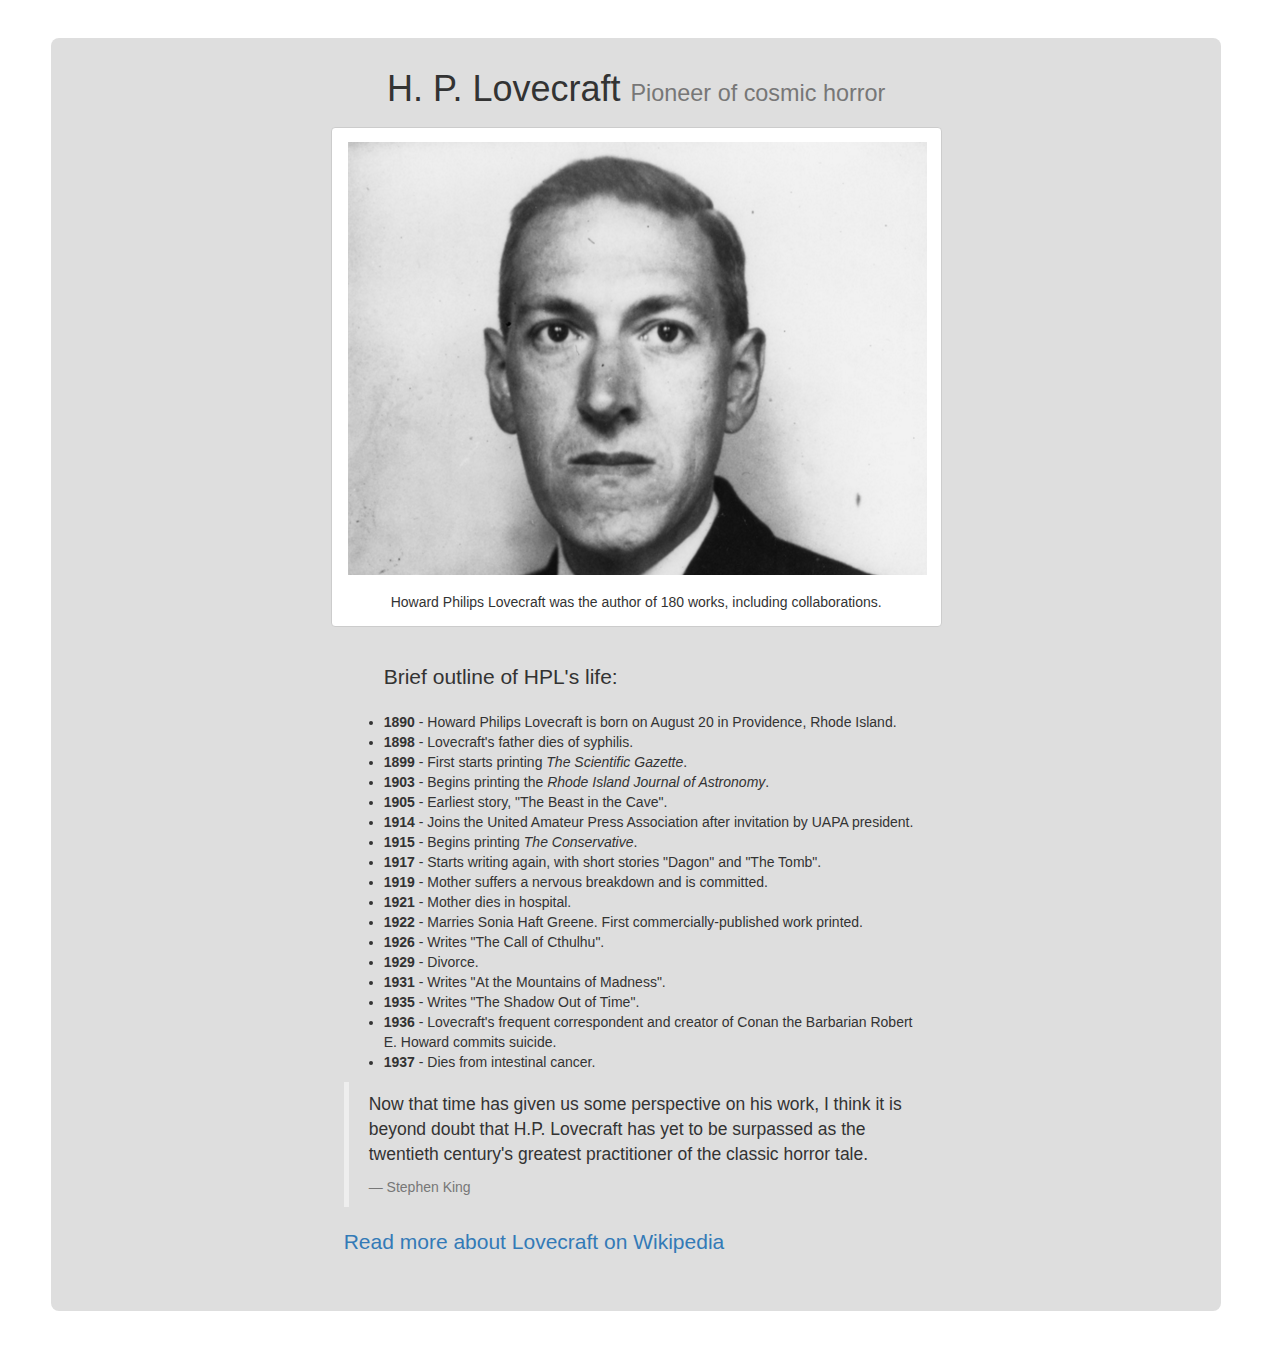
<file: tribute_page/index.html>
<!DOCTYPE html>
<html lang="en">
<head>
  <meta charset="UTF-8">
  <link rel="stylesheet" href="https://maxcdn.bootstrapcdn.com/bootstrap/3.3.6/css/bootstrap.min.css" />
  <link rel="stylesheet" href="styles.css" />
  <title>H.P. Lovecraft</title>
</head>
<body>
    <div class="container">
        <div class="row">
            <h1>H. P. Lovecraft
             <small>Pioneer of cosmic horror</small></h1>
            <div class="text-center">
                <figure>
                    <img src="lovecraft.png" class="img-responsive" id="portrait" alt="H.P. Lovecraft" />
                    <figcaption>Howard Philips Lovecraft was the author of 180 works, including collaborations.</figcaption>
                </figure>
            </div>
            <div class="row info">
                <ul>
                    <p class="lead">Brief outline of HPL's life:</p>
                    <li><b>1890</b> - Howard Philips Lovecraft is born on August 20 in Providence, Rhode Island.</li>
                    <li><b>1898</b> - Lovecraft's father dies of syphilis.</li>
                    <li><b>1899</b> - First starts printing <i>The Scientific Gazette</i>.</li>
                    <li><b>1903</b> - Begins printing the <i>Rhode Island Journal of Astronomy</i>.</li>
                    <li><b>1905</b> - Earliest story, "The Beast in the Cave".</li>
                    <li><b>1914</b> - Joins the United Amateur Press Association after invitation by UAPA president.</li>
                    <li><b>1915</b> - Begins printing <i>The Conservative</i>.</li>
                    <li><b>1917</b> - Starts writing again, with short stories "Dagon" and "The Tomb".</li>
                    <li><b>1919</b> - Mother suffers a nervous breakdown and is committed.</li>
                    <li><b>1921</b> - Mother dies in hospital.</li>
                    <li><b>1922</b> - Marries Sonia Haft Greene. First commercially-published work printed.</li>
                    <li><b>1926</b> - Writes "The Call of Cthulhu".</li>
                    <li><b>1929</b> - Divorce.</li>
                    <li><b>1931</b> - Writes "At the Mountains of Madness".</li>
                    <li><b>1935</b> - Writes "The Shadow Out of Time".</li>
                    <li><b>1936</b> - Lovecraft's frequent correspondent and creator of Conan the Barbarian Robert E. Howard commits suicide.</li>
                    <li><b>1937</b> - Dies from intestinal cancer.</li>
                </ul>
                <blockquote>
                    <p>Now that time has given us some perspective on his work, I think it is beyond doubt that H.P. Lovecraft has yet to be surpassed as the twentieth century's greatest practitioner of the classic horror tale.</p>
                    <footer>Stephen King</footer>
                </blockquote>
                <p class="lead"><a href="https://en.wikipedia.org/wiki/H._P._Lovecraft">Read more about Lovecraft on Wikipedia</a></p>
            </div>
        </div>
    </div>
    <script src="https://code.jquery.com/jquery-2.2.3.min.js" integrity="sha256-a23g1Nt4dtEYOj7bR+vTu7+T8VP13humZFBJNIYoEJo=" crossorigin="anonymous"></script>
    <script src="https://maxcdn.bootstrapcdn.com/bootstrap/3.3.6/js/bootstrap.min.js"></script>
</body>
</html>
</file>
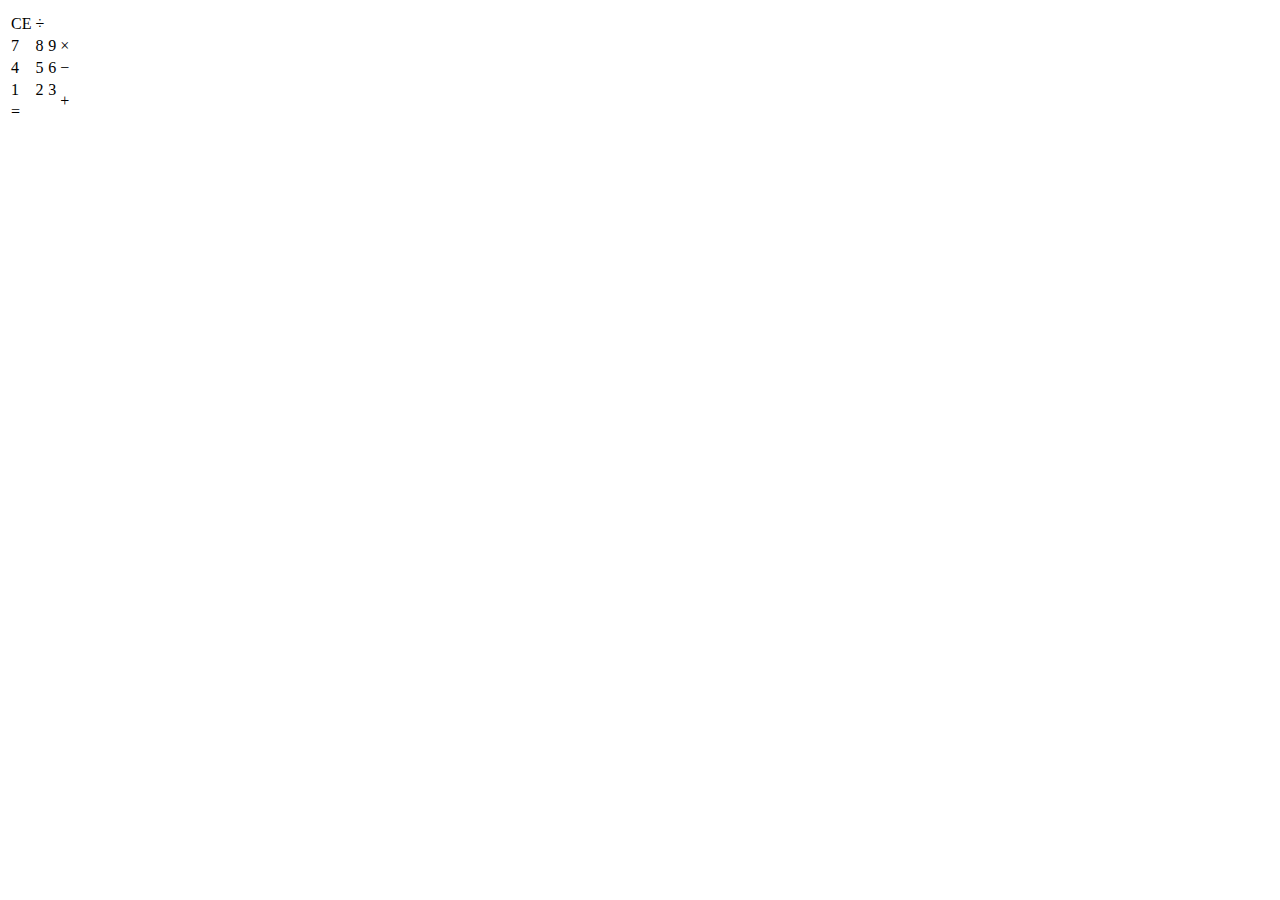
<file: zipline_-_calculator/index.html>
<!DOCTYPE html>
<html lang="en">
	<head>
		<meta charset="UTF-8" />
		<link rel="stylesheet" href="styles.css" />
		<title>Title</title>
	</head>
	<body>
        <table>
            <tr>
                <td id="exprDisplay" colspan="4"></td>
            </tr>
            <tr>
                <td id="clear">CE</td>
                <td id="div">&#247;</td>
            </tr>
            <tr>
                <td id="7">7</td>
                <td id="8">8</td>
                <td id="9">9</td>
                <td id="mult">&times;</td>
            </tr>
            <tr>                
                <td id="4">4</td>
                <td id="5">5</td>
                <td id="6">6</td>
                <td id="min">&minus;</td>
            </tr>
            <tr>                
                <td id="1">1</td>                
                <td id="2">2</td>
                <td id="3">3</td>
                <td id="plus" rowspan="3">&#43;</td>
            </tr>
            <tr>
                <td id="eq">&#61;</td>
            </tr>
        </table>
        <script src="https://code.jquery.com/jquery-1.12.0.min.js"></script>
		<script src="script.js"></script>
	</body>
</html>
</file>
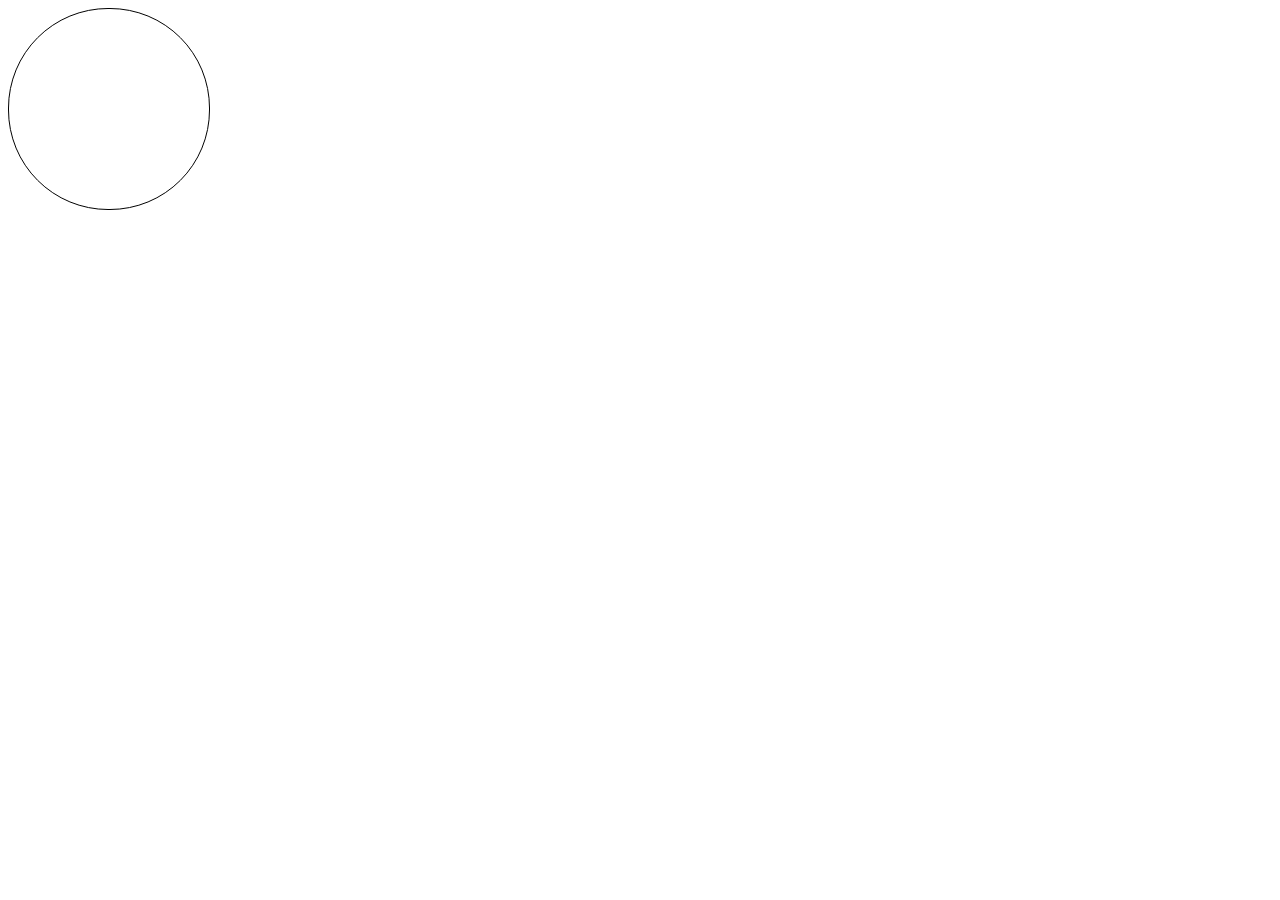
<file: zipline_-_pomodoro/index.html>
<!DOCTYPE html>
<html lang="en">
	<head>
		<meta charset="UTF-8" />
		<link rel="stylesheet" href="styles.css" />
		<title>pomodoro</title>
	</head>
	<body>
        <div id="clock">
            <div id="timer"></div>
        </div>
        <script src="https://code.jquery.com/jquery-1.12.0.min.js"></script>
        <script src="script.js"></script>
	</body>
</html>
</file>
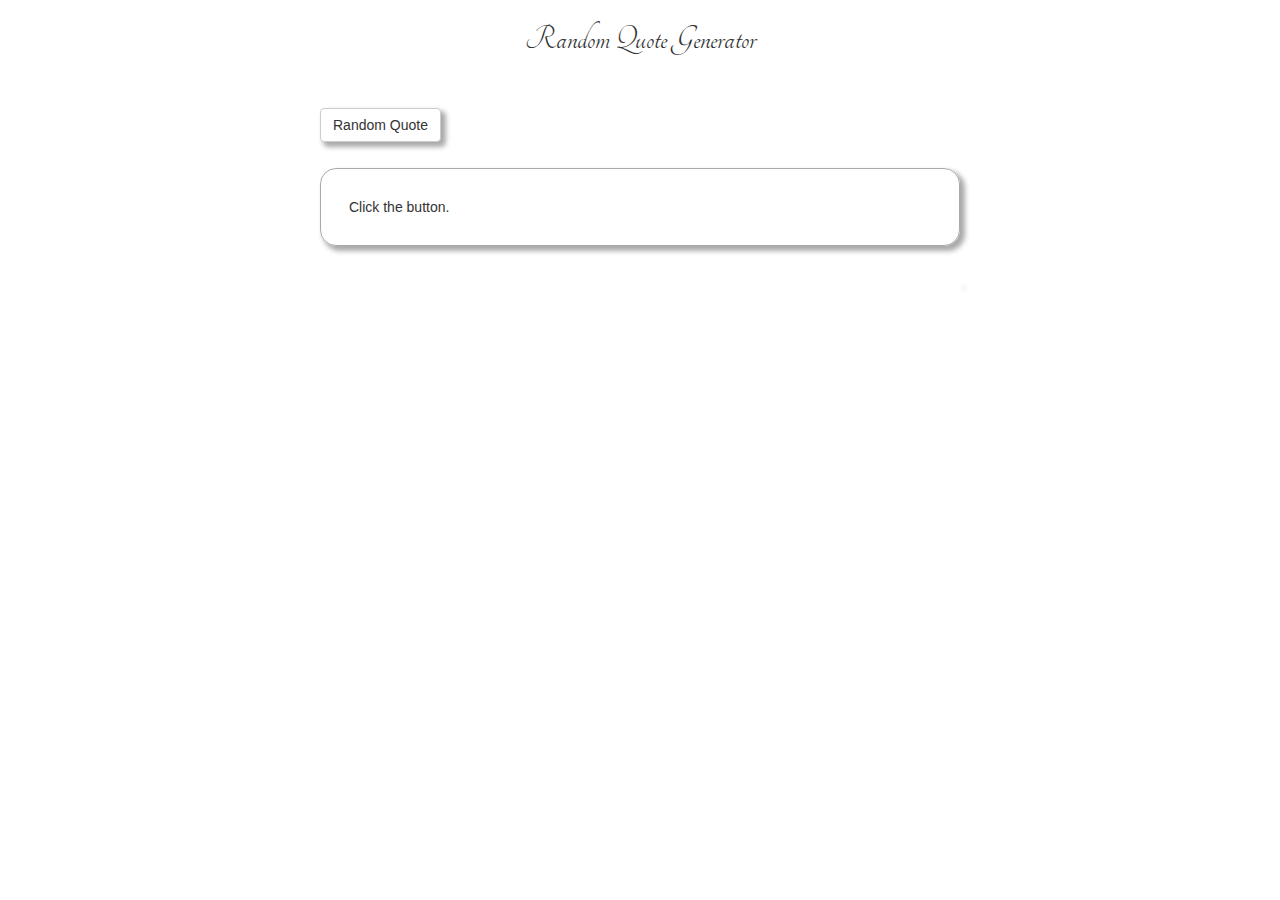
<file: zipline_-_random_quote_generator/index.html>
<html lang="en">
	<head>
		<meta charset="UTF-8" />
        <link rel="stylesheet" 
            href="https://maxcdn.bootstrapcdn.com/bootstrap/3.3.5/css/bootstrap.min.css" />
            <link href='https://fonts.googleapis.com/css?family=Tangerine:400,700' 
                rel='stylesheet' type='text/css'>
        <link rel="stylesheet" href="styles.css" />
		<title>Title</title>
	</head>
	<body>
        <h1>Random Quote Generator</h1>
        <button class="btn btn-default" id="theButton">Random Quote
        </button>
        <q id="quote">Click the button.
        </q>
<!--
        <a class="twitter-share-button" id="twitterButton" href="https://twitter.com/intent/tweet" data-size="large">Tweet</a>
-->
        <div id="container">
        </div>
        <!-- include live-server for testing -->
        <script src="http://code.jquery.com/jquery-2.1.4.min.js"></script>
        <script src="https://maxcdn.bootstrapcdn.com/bootstrap/3.3.5/js/bootstrap.min.js"></script>
        <script src="script.js"></script>
<!--
        <script src="https://platform.twitter.com/widgets.js"></script>
-->
	</body>
</html>
</file>
<file: tribute_page/styles.css>
h1 {
    text-align: center;
    margin: .85em 0 .5em 0;
}

figure {
    display: inline-block;
    background-color: #fff;
    border: 1px solid #ccc;
    border-radius: 4px;
    padding: 1em;
}

figcaption {
    margin: 1.25em 0 0;
}

.container {
    background-color: #dedede;
    margin: 3% 0 3% 4%;
    border-radius: 8px;
}

.info {
    margin: 3% 25%;
}
</file>
<file: zipline_-_calculator/styles.css>
#results li.pass
{
	color: green;
}

#results li.fail
{
	color: red;
}
</file>
<file: zipline_-_pomodoro/styles.css>
#clock {
    border: 1px solid black;
    height: 200px;
    width: 200px;
    border-radius: 100px;
}

#timer {
    margin: 60% 0 0 40%;
}
</file>
<file: zipline_-_random_quote_generator/styles.css>
h1 {
    font-family: "Tangerine", cursive;
    text-align: center;
}

#theButton {
    margin: 3% 25% 2%;
}

#quote {
    margin: 0 auto;
    display: block;
    width: 50%;
    border: 1px solid #aaa;
    padding: 2em;
    border-radius: 16px;
}

q:before, q:after {
    content: "";
}

#container {
    float: right;
    margin-right: 25%;
    margin-top: 3%;
}

#theButton, #quote, #container {
    box-shadow: 4px 4px 5px 1px #aaa;
}
</file>
